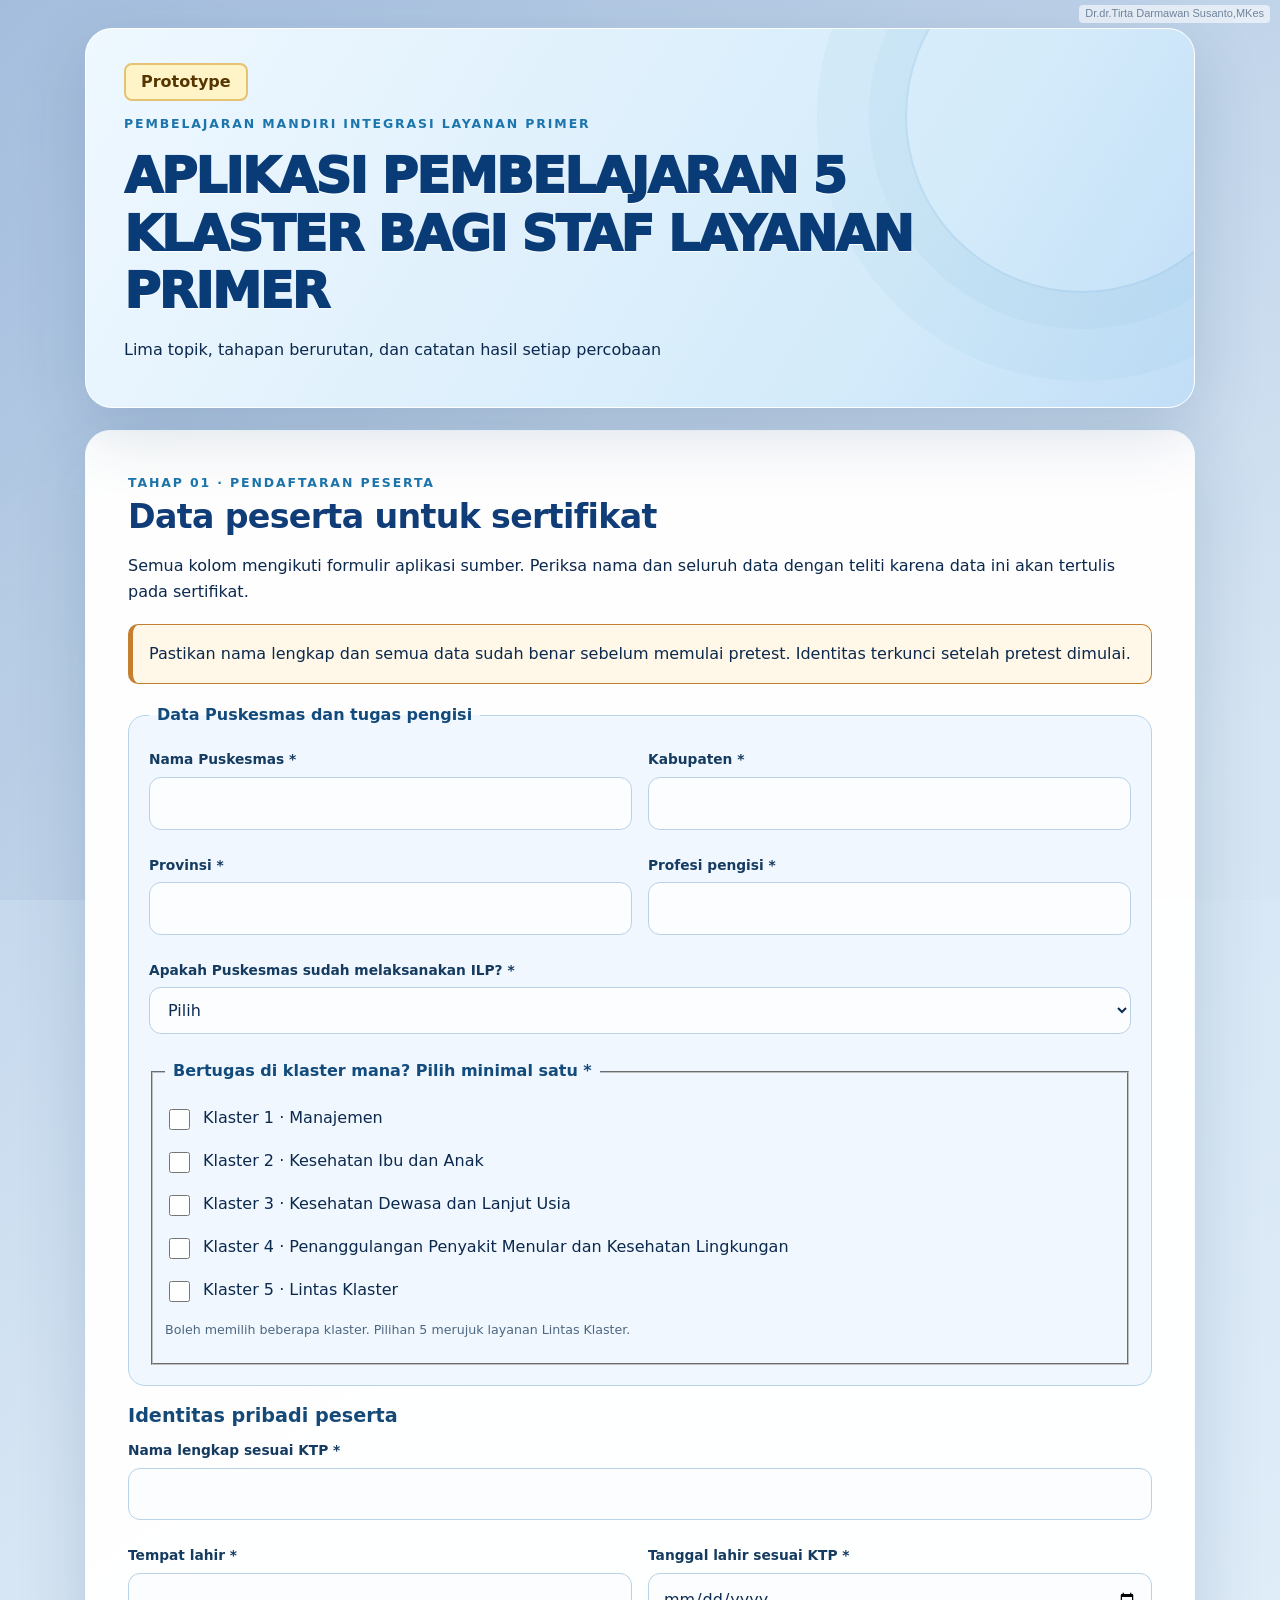
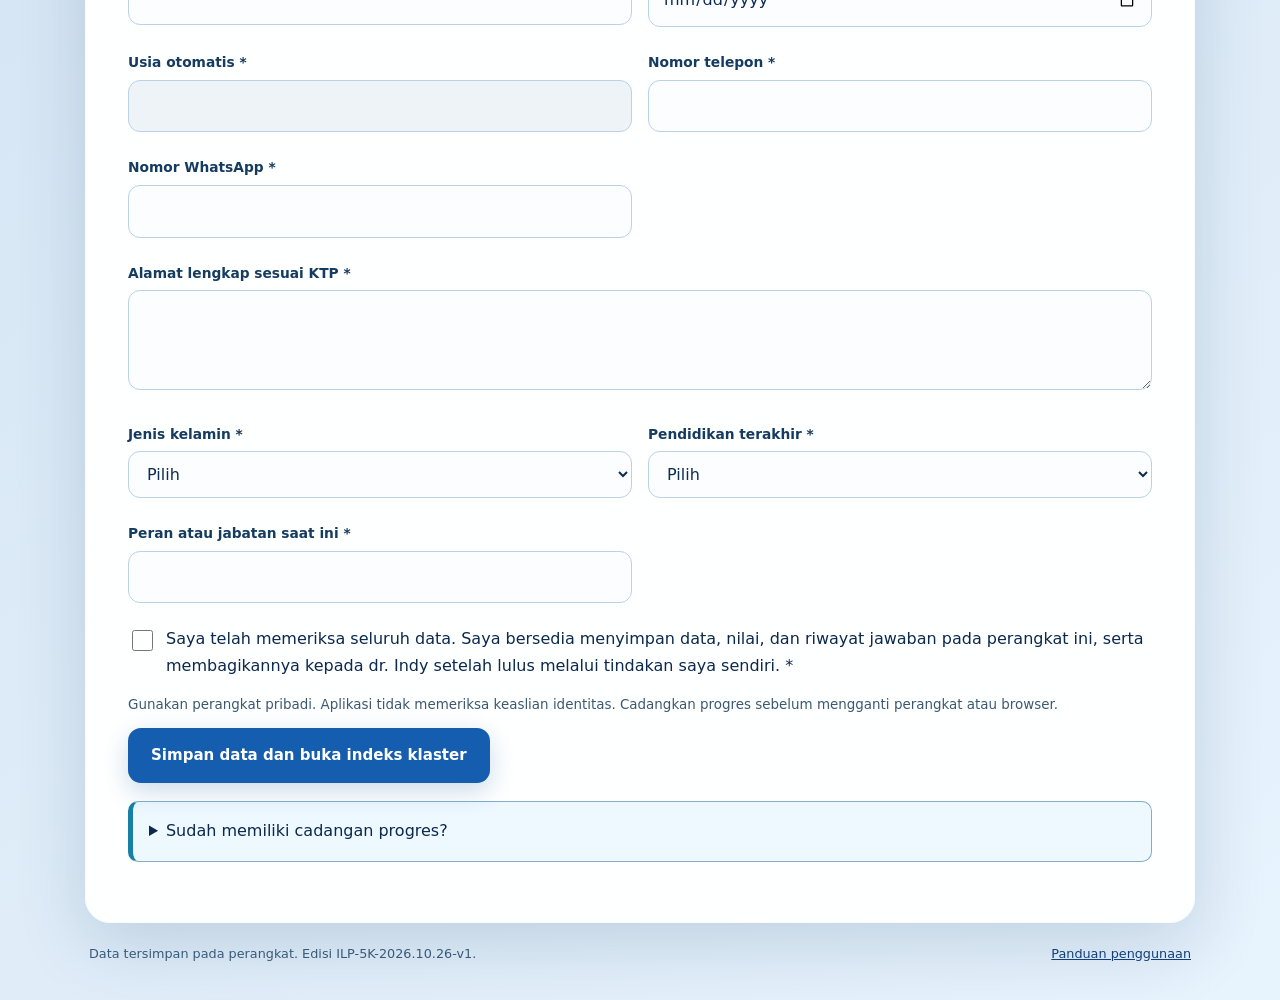
<file: index.html>
<!doctype html><html lang="id"><meta charset="utf-8"><meta name="viewport" content="width=device-width,initial-scale=1"><meta name="color-scheme" content="light"><title>Aplikasi Pembelajaran 5 Klaster bagi Staf Layanan Primer</title><link rel="stylesheet" href="style.css"><body data-page="index"><div id="author-mark" class="ilp-author-mark">Dr.dr.Tirta Darmawan Susanto,MKes</div><div id="integrity-warning" role="alert" hidden></div><div class="shell"><header class="app-head"><span class="prototype">Prototype</span><p class="eyebrow">Pembelajaran mandiri Integrasi Layanan Primer</p><h1 class="main-title">Aplikasi Pembelajaran 5 Klaster bagi Staf Layanan Primer</h1><p id="header-sub">Lima topik, tahapan berurutan, dan catatan hasil setiap percobaan</p></header><div id="save-warning" role="alert" hidden></div><main id="content" class="surface" tabindex="-1"><p>Menyiapkan pembelajaran…</p></main><footer class="footer"><span>Data tersimpan pada perangkat. Edisi ILP-5K-2026.10.26-v1.</span><a href="PANDUAN.html" target="_blank">Panduan penggunaan</a></footer></div><dialog id="source-dialog"><div class="dialog-head"><h2 id="source-title"></h2><button id="source-close" type="button">Tutup</button></div><div id="source-body"></div></dialog><script src="integrity.js"></script><script src="content.js"></script><script src="certificate.js"></script><script src="app.js"></script></body></html>
</file>
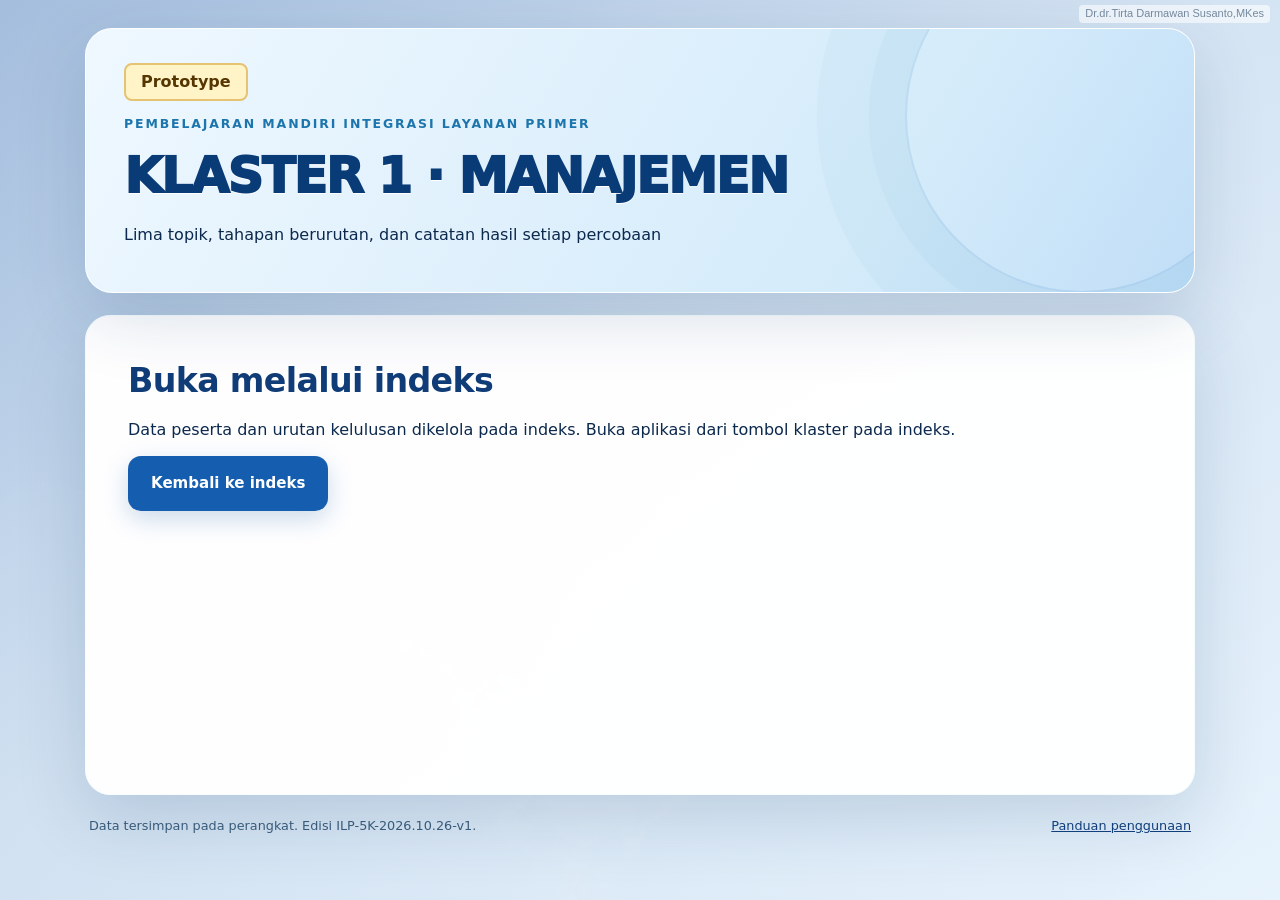
<file: klaster-1.html>
<!doctype html><html lang="id"><meta charset="utf-8"><meta name="viewport" content="width=device-width,initial-scale=1"><meta name="color-scheme" content="light"><title>Klaster 1 · Manajemen</title><link rel="stylesheet" href="style.css"><body data-page="1"><div id="author-mark" class="ilp-author-mark">Dr.dr.Tirta Darmawan Susanto,MKes</div><div id="integrity-warning" role="alert" hidden></div><div class="shell"><header class="app-head"><span class="prototype">Prototype</span><p class="eyebrow">Pembelajaran mandiri Integrasi Layanan Primer</p><h1 class="main-title">Klaster 1 · Manajemen</h1><p id="header-sub">Lima topik, tahapan berurutan, dan catatan hasil setiap percobaan</p></header><div id="save-warning" role="alert" hidden></div><main id="content" class="surface" tabindex="-1"><p>Menyiapkan pembelajaran…</p></main><footer class="footer"><span>Data tersimpan pada perangkat. Edisi ILP-5K-2026.10.26-v1.</span><a href="PANDUAN.html" target="_blank">Panduan penggunaan</a></footer></div><dialog id="source-dialog"><div class="dialog-head"><h2 id="source-title"></h2><button id="source-close" type="button">Tutup</button></div><div id="source-body"></div></dialog><script src="integrity.js"></script><script src="content.js"></script><script src="certificate.js"></script><script src="app.js"></script></body></html>
</file>
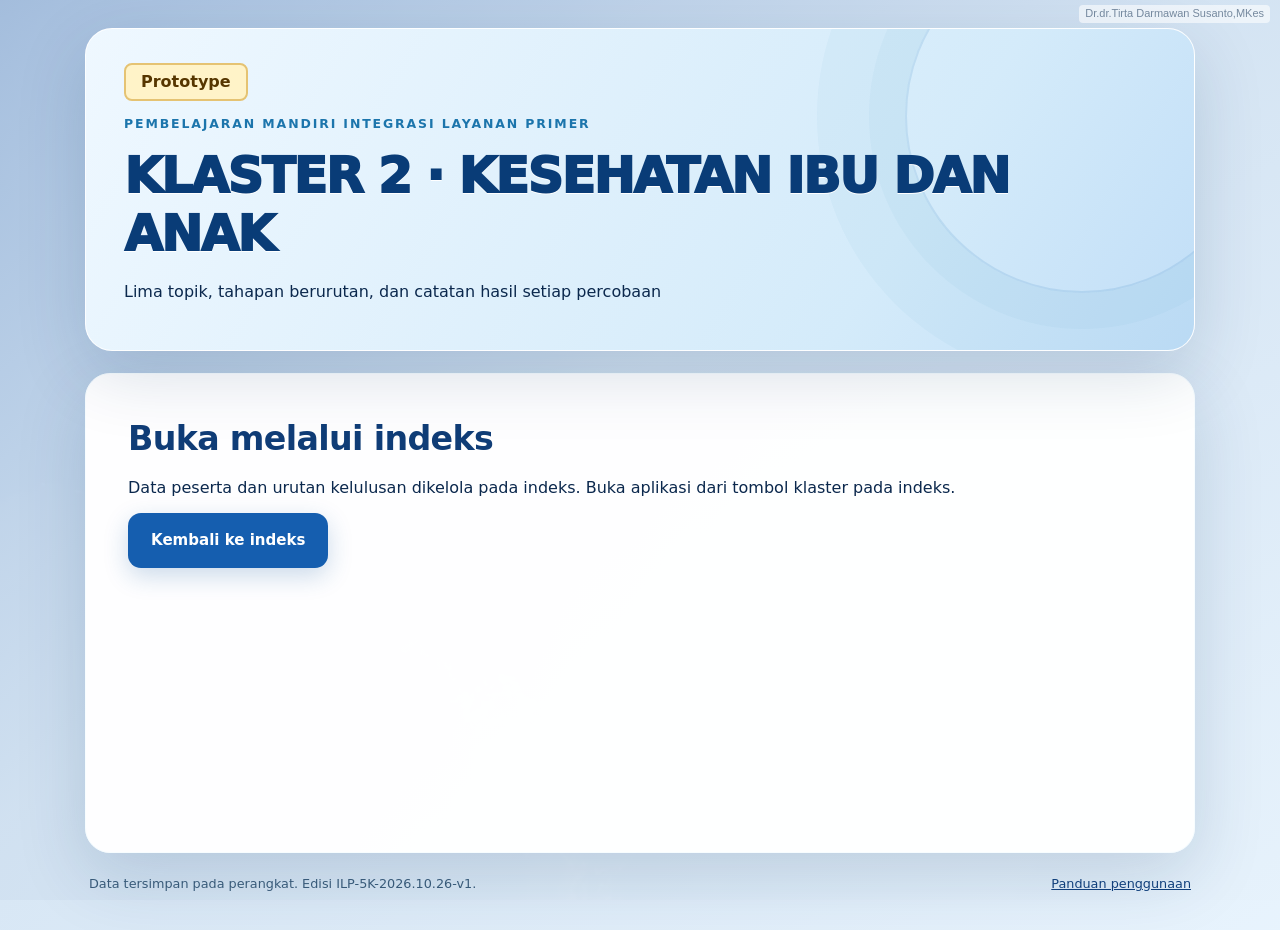
<file: klaster-2.html>
<!doctype html><html lang="id"><meta charset="utf-8"><meta name="viewport" content="width=device-width,initial-scale=1"><meta name="color-scheme" content="light"><title>Klaster 2 · Kesehatan Ibu dan Anak</title><link rel="stylesheet" href="style.css"><body data-page="2"><div id="author-mark" class="ilp-author-mark">Dr.dr.Tirta Darmawan Susanto,MKes</div><div id="integrity-warning" role="alert" hidden></div><div class="shell"><header class="app-head"><span class="prototype">Prototype</span><p class="eyebrow">Pembelajaran mandiri Integrasi Layanan Primer</p><h1 class="main-title">Klaster 2 · Kesehatan Ibu dan Anak</h1><p id="header-sub">Lima topik, tahapan berurutan, dan catatan hasil setiap percobaan</p></header><div id="save-warning" role="alert" hidden></div><main id="content" class="surface" tabindex="-1"><p>Menyiapkan pembelajaran…</p></main><footer class="footer"><span>Data tersimpan pada perangkat. Edisi ILP-5K-2026.10.26-v1.</span><a href="PANDUAN.html" target="_blank">Panduan penggunaan</a></footer></div><dialog id="source-dialog"><div class="dialog-head"><h2 id="source-title"></h2><button id="source-close" type="button">Tutup</button></div><div id="source-body"></div></dialog><script src="integrity.js"></script><script src="content.js"></script><script src="certificate.js"></script><script src="app.js"></script></body></html>
</file>
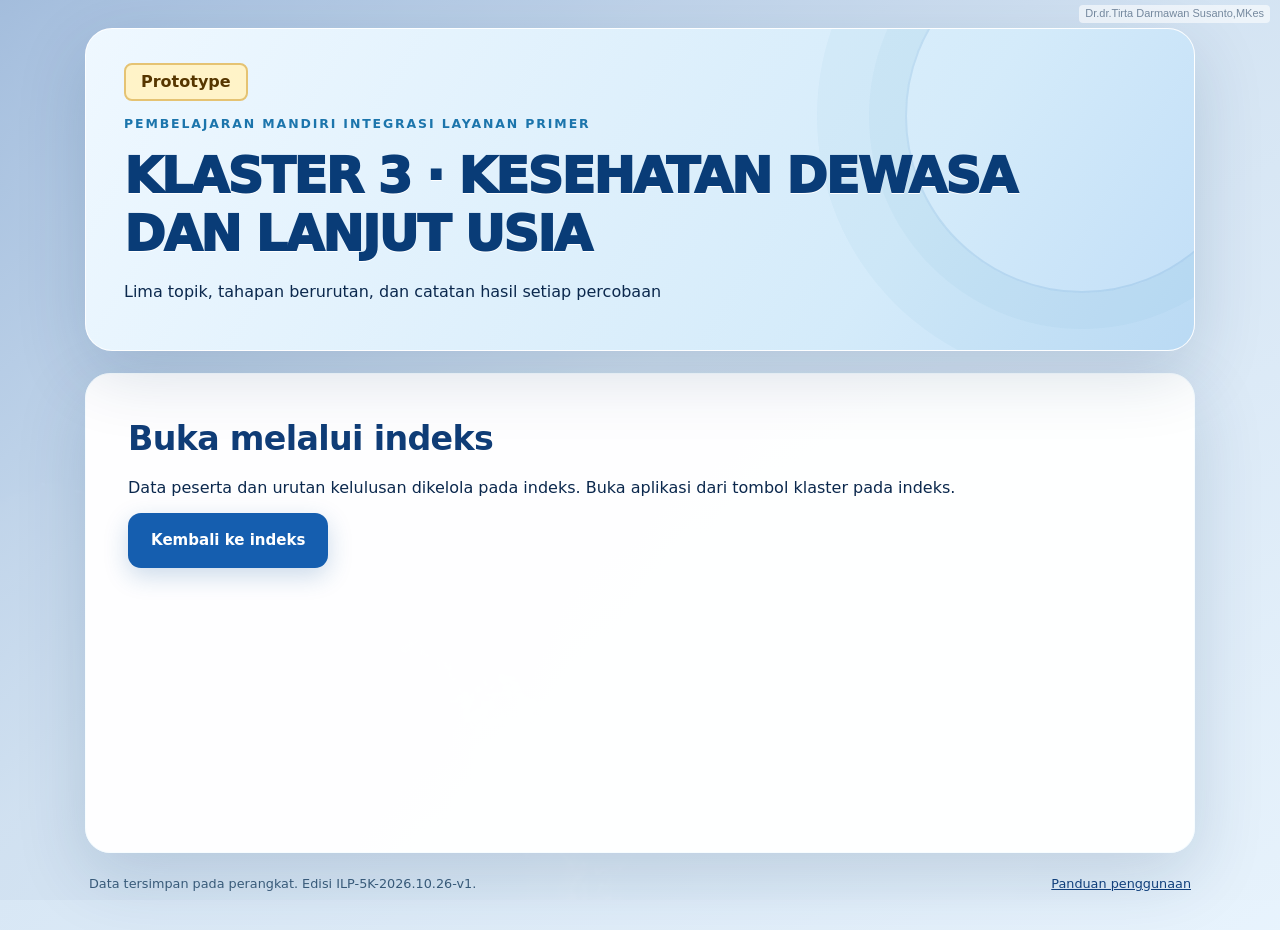
<file: klaster-3.html>
<!doctype html><html lang="id"><meta charset="utf-8"><meta name="viewport" content="width=device-width,initial-scale=1"><meta name="color-scheme" content="light"><title>Klaster 3 · Kesehatan Dewasa dan Lanjut Usia</title><link rel="stylesheet" href="style.css"><body data-page="3"><div id="author-mark" class="ilp-author-mark">Dr.dr.Tirta Darmawan Susanto,MKes</div><div id="integrity-warning" role="alert" hidden></div><div class="shell"><header class="app-head"><span class="prototype">Prototype</span><p class="eyebrow">Pembelajaran mandiri Integrasi Layanan Primer</p><h1 class="main-title">Klaster 3 · Kesehatan Dewasa dan Lanjut Usia</h1><p id="header-sub">Lima topik, tahapan berurutan, dan catatan hasil setiap percobaan</p></header><div id="save-warning" role="alert" hidden></div><main id="content" class="surface" tabindex="-1"><p>Menyiapkan pembelajaran…</p></main><footer class="footer"><span>Data tersimpan pada perangkat. Edisi ILP-5K-2026.10.26-v1.</span><a href="PANDUAN.html" target="_blank">Panduan penggunaan</a></footer></div><dialog id="source-dialog"><div class="dialog-head"><h2 id="source-title"></h2><button id="source-close" type="button">Tutup</button></div><div id="source-body"></div></dialog><script src="integrity.js"></script><script src="content.js"></script><script src="certificate.js"></script><script src="app.js"></script></body></html>
</file>
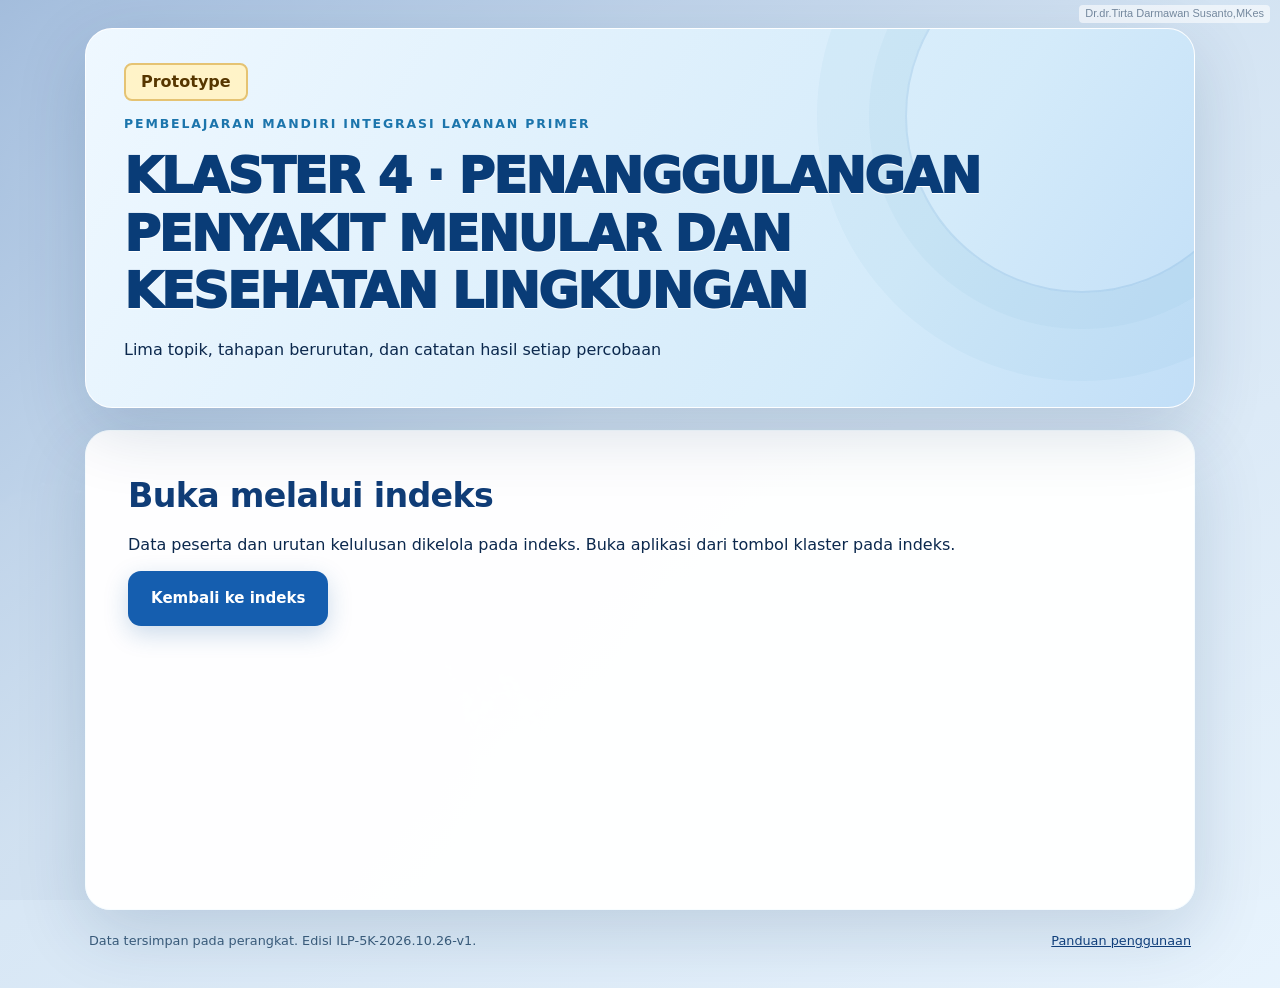
<file: klaster-4.html>
<!doctype html><html lang="id"><meta charset="utf-8"><meta name="viewport" content="width=device-width,initial-scale=1"><meta name="color-scheme" content="light"><title>Klaster 4 · Penanggulangan Penyakit Menular dan Kesehatan Lingkungan</title><link rel="stylesheet" href="style.css"><body data-page="4"><div id="author-mark" class="ilp-author-mark">Dr.dr.Tirta Darmawan Susanto,MKes</div><div id="integrity-warning" role="alert" hidden></div><div class="shell"><header class="app-head"><span class="prototype">Prototype</span><p class="eyebrow">Pembelajaran mandiri Integrasi Layanan Primer</p><h1 class="main-title">Klaster 4 · Penanggulangan Penyakit Menular dan Kesehatan Lingkungan</h1><p id="header-sub">Lima topik, tahapan berurutan, dan catatan hasil setiap percobaan</p></header><div id="save-warning" role="alert" hidden></div><main id="content" class="surface" tabindex="-1"><p>Menyiapkan pembelajaran…</p></main><footer class="footer"><span>Data tersimpan pada perangkat. Edisi ILP-5K-2026.10.26-v1.</span><a href="PANDUAN.html" target="_blank">Panduan penggunaan</a></footer></div><dialog id="source-dialog"><div class="dialog-head"><h2 id="source-title"></h2><button id="source-close" type="button">Tutup</button></div><div id="source-body"></div></dialog><script src="integrity.js"></script><script src="content.js"></script><script src="certificate.js"></script><script src="app.js"></script></body></html>
</file>
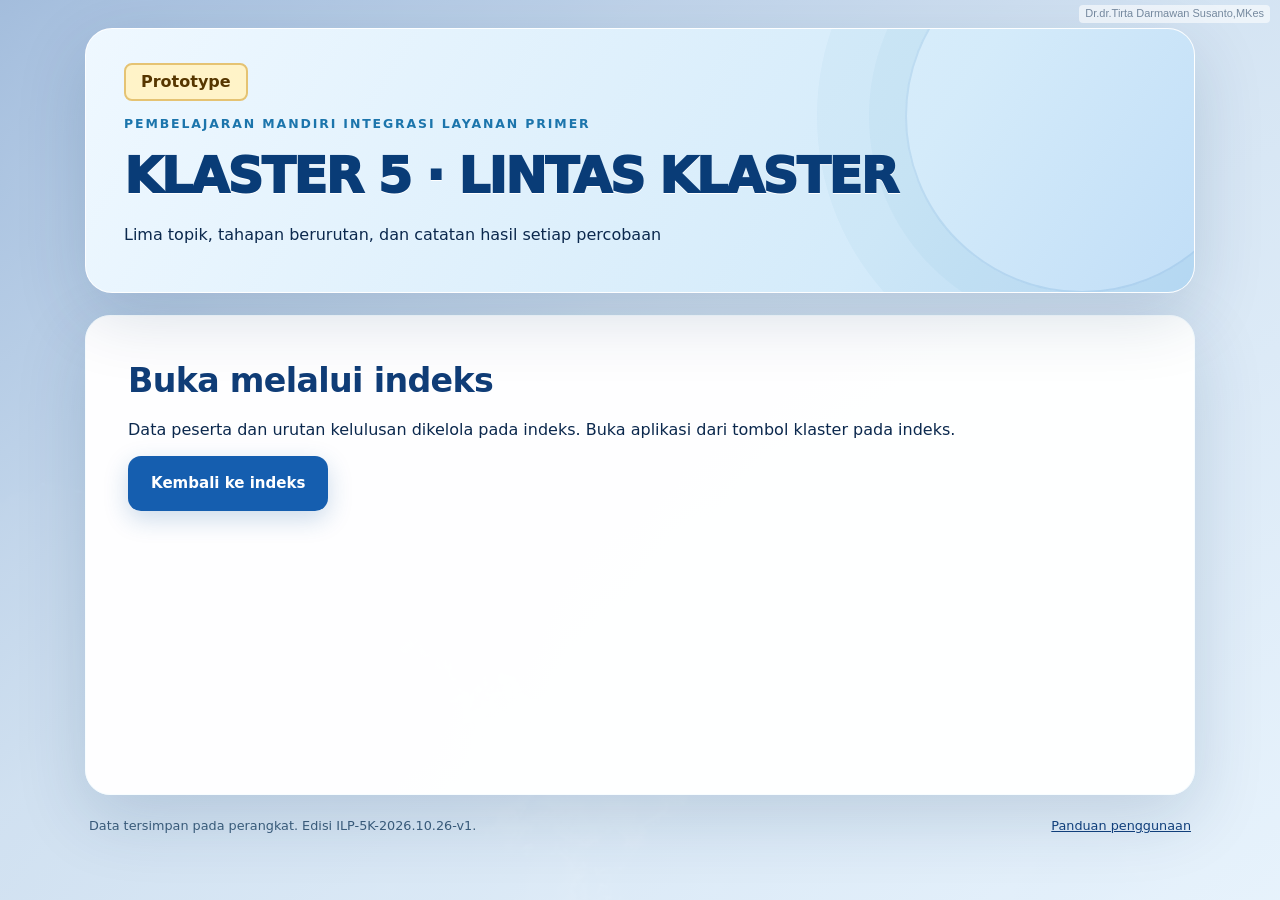
<file: klaster-5.html>
<!doctype html><html lang="id"><meta charset="utf-8"><meta name="viewport" content="width=device-width,initial-scale=1"><meta name="color-scheme" content="light"><title>Klaster 5 · Lintas Klaster</title><link rel="stylesheet" href="style.css"><body data-page="5"><div id="author-mark" class="ilp-author-mark">Dr.dr.Tirta Darmawan Susanto,MKes</div><div id="integrity-warning" role="alert" hidden></div><div class="shell"><header class="app-head"><span class="prototype">Prototype</span><p class="eyebrow">Pembelajaran mandiri Integrasi Layanan Primer</p><h1 class="main-title">Klaster 5 · Lintas Klaster</h1><p id="header-sub">Lima topik, tahapan berurutan, dan catatan hasil setiap percobaan</p></header><div id="save-warning" role="alert" hidden></div><main id="content" class="surface" tabindex="-1"><p>Menyiapkan pembelajaran…</p></main><footer class="footer"><span>Data tersimpan pada perangkat. Edisi ILP-5K-2026.10.26-v1.</span><a href="PANDUAN.html" target="_blank">Panduan penggunaan</a></footer></div><dialog id="source-dialog"><div class="dialog-head"><h2 id="source-title"></h2><button id="source-close" type="button">Tutup</button></div><div id="source-body"></div></dialog><script src="integrity.js"></script><script src="content.js"></script><script src="certificate.js"></script><script src="app.js"></script></body></html>
</file>
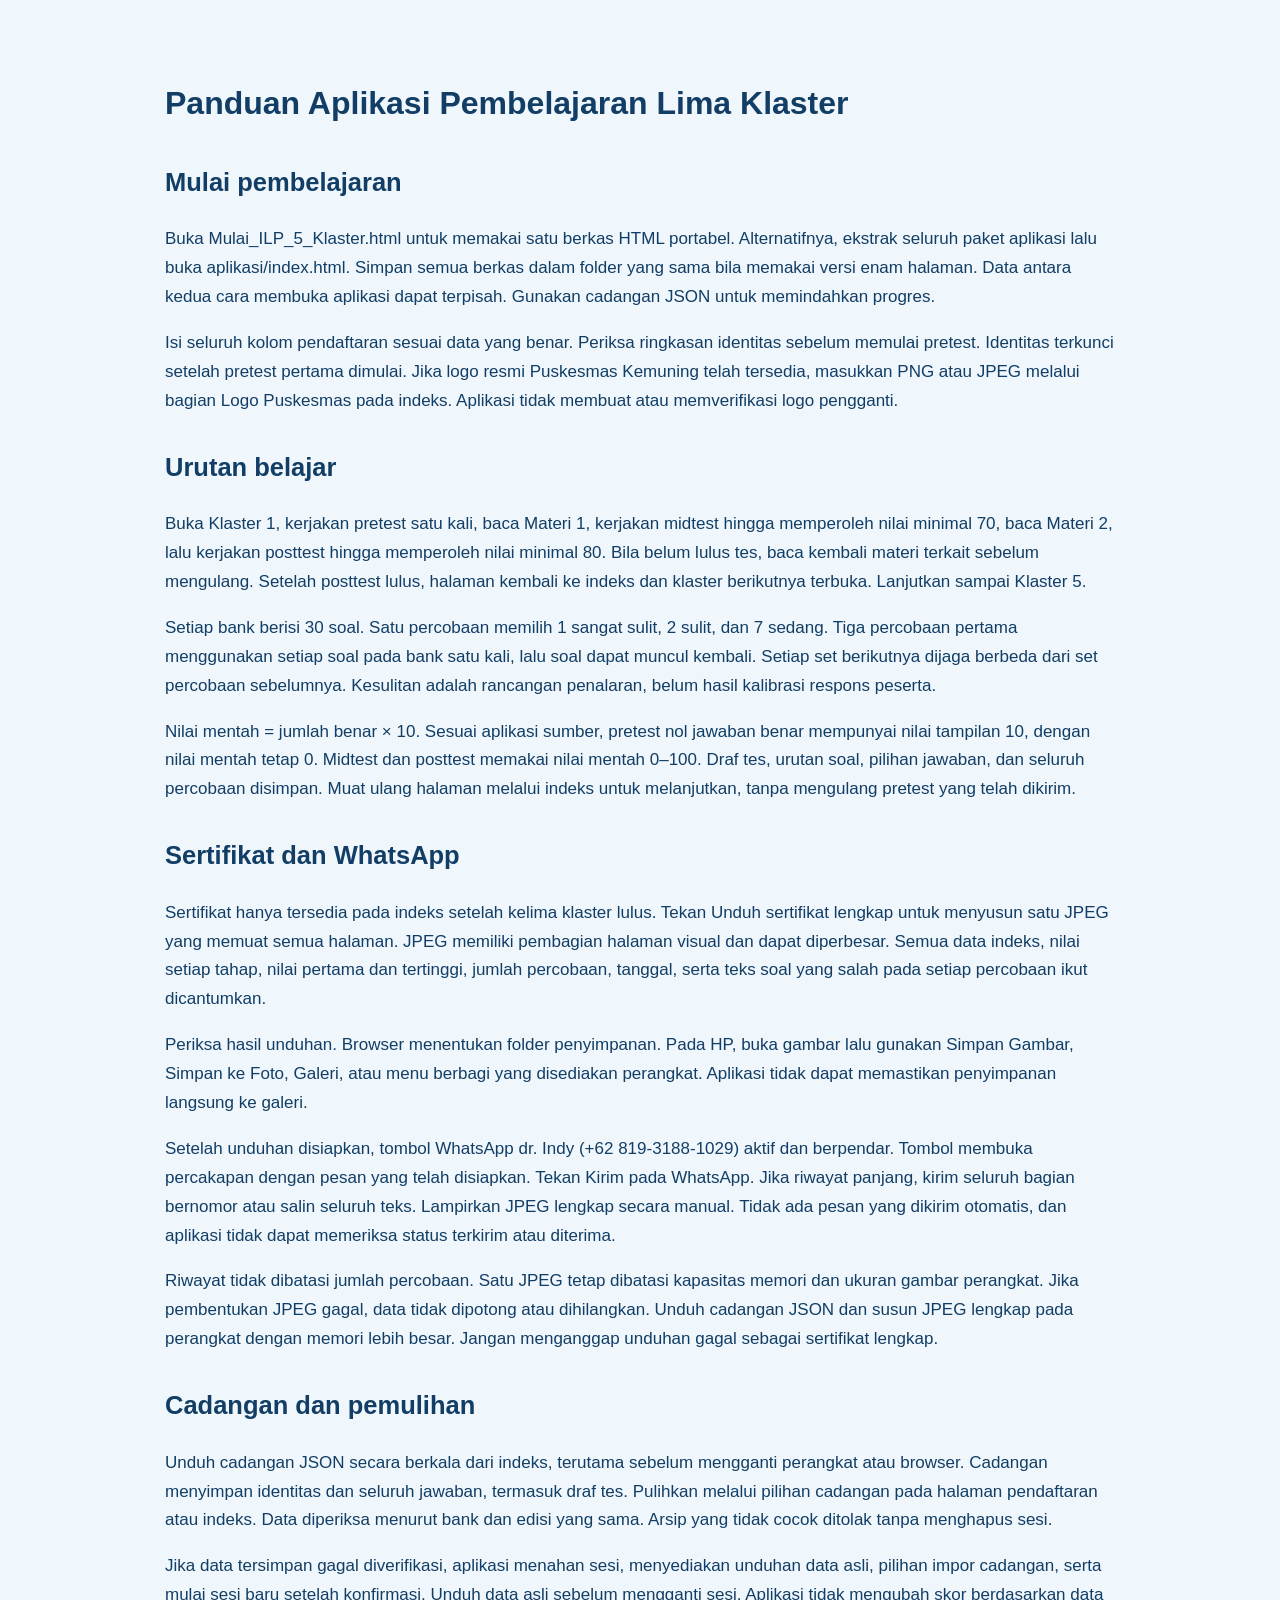
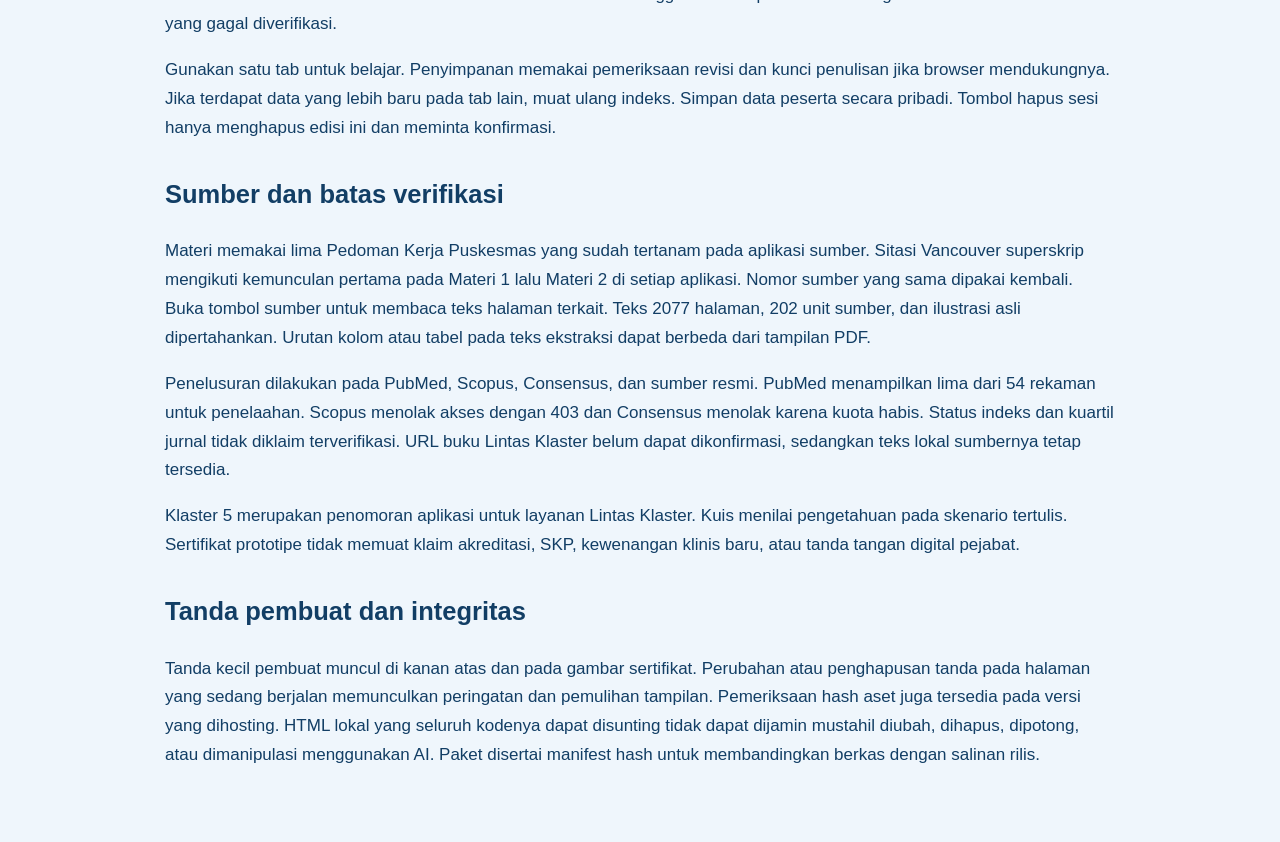
<file: PANDUAN.html>
<!doctype html><html lang="id"><meta charset="utf-8"><meta name="viewport" content="width=device-width,initial-scale=1"><title>Panduan Aplikasi ILP Lima Klaster</title><style>body{font:17px/1.7 Arial,sans-serif;color:#123e65;background:#eff6fc;max-width:950px;margin:30px auto;padding:25px}h1{font-size:2rem}h2{margin-top:30px}p{overflow-wrap:anywhere}</style><h1>Panduan Aplikasi Pembelajaran Lima Klaster</h1><h2>Mulai pembelajaran</h2>
<p>Buka Mulai_ILP_5_Klaster.html untuk memakai satu berkas HTML portabel. Alternatifnya, ekstrak seluruh paket aplikasi lalu buka aplikasi/index.html. Simpan semua berkas dalam folder yang sama bila memakai versi enam halaman. Data antara kedua cara membuka aplikasi dapat terpisah. Gunakan cadangan JSON untuk memindahkan progres.</p>
<p>Isi seluruh kolom pendaftaran sesuai data yang benar. Periksa ringkasan identitas sebelum memulai pretest. Identitas terkunci setelah pretest pertama dimulai. Jika logo resmi Puskesmas Kemuning telah tersedia, masukkan PNG atau JPEG melalui bagian Logo Puskesmas pada indeks. Aplikasi tidak membuat atau memverifikasi logo pengganti.</p>
<h2>Urutan belajar</h2>
<p>Buka Klaster 1, kerjakan pretest satu kali, baca Materi 1, kerjakan midtest hingga memperoleh nilai minimal 70, baca Materi 2, lalu kerjakan posttest hingga memperoleh nilai minimal 80. Bila belum lulus tes, baca kembali materi terkait sebelum mengulang. Setelah posttest lulus, halaman kembali ke indeks dan klaster berikutnya terbuka. Lanjutkan sampai Klaster 5.</p>
<p>Setiap bank berisi 30 soal. Satu percobaan memilih 1 sangat sulit, 2 sulit, dan 7 sedang. Tiga percobaan pertama menggunakan setiap soal pada bank satu kali, lalu soal dapat muncul kembali. Setiap set berikutnya dijaga berbeda dari set percobaan sebelumnya. Kesulitan adalah rancangan penalaran, belum hasil kalibrasi respons peserta.</p>
<p>Nilai mentah = jumlah benar × 10. Sesuai aplikasi sumber, pretest nol jawaban benar mempunyai nilai tampilan 10, dengan nilai mentah tetap 0. Midtest dan posttest memakai nilai mentah 0–100. Draf tes, urutan soal, pilihan jawaban, dan seluruh percobaan disimpan. Muat ulang halaman melalui indeks untuk melanjutkan, tanpa mengulang pretest yang telah dikirim.</p>
<h2>Sertifikat dan WhatsApp</h2>
<p>Sertifikat hanya tersedia pada indeks setelah kelima klaster lulus. Tekan Unduh sertifikat lengkap untuk menyusun satu JPEG yang memuat semua halaman. JPEG memiliki pembagian halaman visual dan dapat diperbesar. Semua data indeks, nilai setiap tahap, nilai pertama dan tertinggi, jumlah percobaan, tanggal, serta teks soal yang salah pada setiap percobaan ikut dicantumkan.</p>
<p>Periksa hasil unduhan. Browser menentukan folder penyimpanan. Pada HP, buka gambar lalu gunakan Simpan Gambar, Simpan ke Foto, Galeri, atau menu berbagi yang disediakan perangkat. Aplikasi tidak dapat memastikan penyimpanan langsung ke galeri.</p>
<p>Setelah unduhan disiapkan, tombol WhatsApp dr. Indy (+62 819-3188-1029) aktif dan berpendar. Tombol membuka percakapan dengan pesan yang telah disiapkan. Tekan Kirim pada WhatsApp. Jika riwayat panjang, kirim seluruh bagian bernomor atau salin seluruh teks. Lampirkan JPEG lengkap secara manual. Tidak ada pesan yang dikirim otomatis, dan aplikasi tidak dapat memeriksa status terkirim atau diterima.</p>
<p>Riwayat tidak dibatasi jumlah percobaan. Satu JPEG tetap dibatasi kapasitas memori dan ukuran gambar perangkat. Jika pembentukan JPEG gagal, data tidak dipotong atau dihilangkan. Unduh cadangan JSON dan susun JPEG lengkap pada perangkat dengan memori lebih besar. Jangan menganggap unduhan gagal sebagai sertifikat lengkap.</p>
<h2>Cadangan dan pemulihan</h2>
<p>Unduh cadangan JSON secara berkala dari indeks, terutama sebelum mengganti perangkat atau browser. Cadangan menyimpan identitas dan seluruh jawaban, termasuk draf tes. Pulihkan melalui pilihan cadangan pada halaman pendaftaran atau indeks. Data diperiksa menurut bank dan edisi yang sama. Arsip yang tidak cocok ditolak tanpa menghapus sesi.</p>
<p>Jika data tersimpan gagal diverifikasi, aplikasi menahan sesi, menyediakan unduhan data asli, pilihan impor cadangan, serta mulai sesi baru setelah konfirmasi. Unduh data asli sebelum mengganti sesi. Aplikasi tidak mengubah skor berdasarkan data yang gagal diverifikasi.</p>
<p>Gunakan satu tab untuk belajar. Penyimpanan memakai pemeriksaan revisi dan kunci penulisan jika browser mendukungnya. Jika terdapat data yang lebih baru pada tab lain, muat ulang indeks. Simpan data peserta secara pribadi. Tombol hapus sesi hanya menghapus edisi ini dan meminta konfirmasi.</p>
<h2>Sumber dan batas verifikasi</h2>
<p>Materi memakai lima Pedoman Kerja Puskesmas yang sudah tertanam pada aplikasi sumber. Sitasi Vancouver superskrip mengikuti kemunculan pertama pada Materi 1 lalu Materi 2 di setiap aplikasi. Nomor sumber yang sama dipakai kembali. Buka tombol sumber untuk membaca teks halaman terkait. Teks 2077 halaman, 202 unit sumber, dan ilustrasi asli dipertahankan. Urutan kolom atau tabel pada teks ekstraksi dapat berbeda dari tampilan PDF.</p>
<p>Penelusuran dilakukan pada PubMed, Scopus, Consensus, dan sumber resmi. PubMed menampilkan lima dari 54 rekaman untuk penelaahan. Scopus menolak akses dengan 403 dan Consensus menolak karena kuota habis. Status indeks dan kuartil jurnal tidak diklaim terverifikasi. URL buku Lintas Klaster belum dapat dikonfirmasi, sedangkan teks lokal sumbernya tetap tersedia.</p>
<p>Klaster 5 merupakan penomoran aplikasi untuk layanan Lintas Klaster. Kuis menilai pengetahuan pada skenario tertulis. Sertifikat prototipe tidak memuat klaim akreditasi, SKP, kewenangan klinis baru, atau tanda tangan digital pejabat.</p>
<h2>Tanda pembuat dan integritas</h2>
<p>Tanda kecil pembuat muncul di kanan atas dan pada gambar sertifikat. Perubahan atau penghapusan tanda pada halaman yang sedang berjalan memunculkan peringatan dan pemulihan tampilan. Pemeriksaan hash aset juga tersedia pada versi yang dihosting. HTML lokal yang seluruh kodenya dapat disunting tidak dapat dijamin mustahil diubah, dihapus, dipotong, atau dimanipulasi menggunakan AI. Paket disertai manifest hash untuk membandingkan berkas dengan salinan rilis.</p>
</html>
</file>
<file: style.css>
:root {color-scheme:light;--ink:#0b284d;--ink2:#1c4268;--muted:#486583;--sky:#aabdd5;--primary:#1359a5;--primarydark:#103f7b;--card:#ffffff;--paper:#f6faff;--line:#c8ddeb;--coral:#ba1c36;--gold:#c78309;--teal:#007f77;--shadow:0 22px 70px rgba(14,52,93,.16)}
*{box-sizing:border-box}html{scroll-behavior:smooth}body{margin:0;min-height:100vh;font-family:Inter,ui-sans-serif,system-ui,-apple-system,"Segoe UI",Arial,sans-serif;color:var(--ink);background:linear-gradient(145deg,rgba(169,194,224,.93) 0%,rgba(213,229,244,.96) 45%,rgba(231,243,253,.98) 100%),url([data-uri]) center 12%/cover fixed no-repeat;line-height:1.58}
button,input,textarea,select{font:inherit}button{cursor:pointer}button:disabled{cursor:not-allowed;opacity:.5}a{color:var(--primarydark)}.shell{max-width:1160px;margin:auto;padding:26px 20px 54px}header.app-head{background:linear-gradient(122deg,#eff8ff 0%,#d4ebfa 72%,#c1def7 100%);border:1px solid rgba(255,255,255,.95);border-radius:27px;box-shadow:var(--shadow);position:relative;overflow:hidden;padding:34px 38px 28px}header.app-head:before{content:"";position:absolute;right:-65px;top:-90px;width:350px;height:350px;border:2px solid rgba(30,112,177,.13);border-radius:50%;box-shadow:0 0 0 36px rgba(46,128,181,.045),0 0 0 88px rgba(46,128,181,.04);pointer-events:none}.overline{font-size:.73rem;letter-spacing:.17em;font-weight:900;color:#165b8d;position:relative;text-transform:uppercase;margin:0 0 8px}.main-title{font-size:clamp(2.05rem,4.7vw,3.65rem);font-weight:1000;line-height:1.07;letter-spacing:-.035em;color:#093c77;text-transform:uppercase;margin:0;position:relative;max-width:950px;text-shadow:0 1px 0 white;overflow-wrap:anywhere}.tagline{font-size:1.03rem;margin:15px 0 21px;color:#1e507f;font-weight:650;position:relative}.summary-row{display:flex;gap:10px;flex-wrap:wrap;align-items:center;position:relative}.small-stat{background:#ffffffc9;border:1px solid #b5d0e7;border-radius:14px;padding:9px 14px;font-size:.84rem;font-weight:700}.small-stat strong{font-size:.93rem;color:#0d4586;font-variant-numeric:tabular-nums}.small-stat button{background:none;border:0;padding:0;text-decoration:underline;color:#0f5a9d;font-size:.8rem;font-weight:800}.steps{display:flex;gap:7px;overflow-x:auto;padding:17px 2px 11px;scrollbar-color:#789cc1 transparent}.step{flex:1 0 auto;min-width:120px;display:flex;align-items:center;justify-content:center;gap:5px;padding:11px 8px;border:1px solid #bfd6ed;background:#f1f8ffba;color:#28577e;border-radius:14px;font-size:.79rem;font-weight:800;white-space:nowrap;transition:.15s}.step.active{background:#155d9e;color:white;border-color:#155d9e;box-shadow:0 7px 17px #174a7633}.step.completed{border-color:#60af9c;background:#e8fbf3;color:#14674f}.step:disabled{opacity:.58}.step .stepnum{font-weight:950;font-size:.95rem}.surface{background:#fffffffa;border-radius:25px;padding:clamp(21px,3.6vw,42px);border:1px solid #f7fdff;box-shadow:var(--shadow);min-height:480px;overflow:hidden}.surface h2{font-size:clamp(1.55rem,2.6vw,2.35rem);line-height:1.17;margin:4px 0 16px;letter-spacing:-.02em;color:#103d77}.surface h3{font-size:1.2rem;color:#154977;line-height:1.3;margin:0 0 10px}.surface p{margin:0 0 12px}.eyebrow{display:block;text-transform:uppercase;letter-spacing:.15em;font-size:.78rem;font-weight:900;color:#1c75ac;margin-bottom:4px}.lead{font-size:1.025rem;color:#2d5375;max-width:870px}.alert{border-radius:17px;padding:17px 20px;margin:21px 0;border:1px solid}.alert-red{background:#fff5f4;border-color:#f7b8bf;color:#9c1730}.alert-red strong{color:#b30e30;font-weight:900;font-size:1.02rem}.alert-info{background:#f0f8ff;border-color:#bad8ee;color:#234f76}.alert-gold{background:#fff9e8;border-color:#ecd99b;color:#76500d}.alert-green{background:#effbf4;border-color:#b6e5cd;color:#13614f}.grid-two{display:grid;grid-template-columns:1fr 1fr;gap:16px}.field{margin:0 0 8px}.field label{display:block;color:#123a63;font-size:.86rem;font-weight:850;margin-bottom:6px}.req{color:#cb2343}.field input,.field select,.field textarea{width:100%;background:#fbfdff;border:1.5px solid #bad2e6;border-radius:12px;padding:12px 14px;color:#0e2c50;outline:none;min-height:49px;transition:border-color .16s,box-shadow .16s}.field input:focus,.field select:focus,.field textarea:focus{border-color:#2470b4;box-shadow:0 0 0 4px #2b84c51c}.field textarea{min-height:90px;resize:vertical}.field input[readonly]{background:#ebf4fc;color:#14446c;font-weight:850}.hint{font-size:.79rem;color:#4e6783;margin:5px 0 0}.full{grid-column:1/-1}.control-row{display:flex;gap:12px;flex-wrap:wrap;align-items:center;margin-top:24px}.primary,.secondary,.danger,.quiet{border-radius:13px;border:2px solid transparent;padding:13px 21px;font-size:.94rem;font-weight:900;min-height:50px;transition:.13s;display:inline-flex;gap:9px;align-items:center;justify-content:center;text-decoration:none}.primary{background:#155eaf;color:#fff;box-shadow:0 8px 24px #19599e38}.primary:hover:not(:disabled){background:#0e4586;transform:translateY(-1px)}.secondary{background:#edf6ff;color:#124d89;border-color:#b7d5ed}.secondary:hover:not(:disabled){background:#e4f1fb}.danger{color:#b31d37;border-color:#ffb6c5;background:#fff5f7}.quiet{background:transparent;color:#23598b;text-decoration:underline}.checkbox-row{display:flex;align-items:flex-start;gap:10px;margin-top:16px;font-size:.83rem;color:#345679}.checkbox-row input{margin-top:5px;width:19px;height:19px;flex-shrink:0;accent-color:#155eaf}.micro{font-size:.81rem;color:#50677c}.theory-hero{padding:18px 21px;background:linear-gradient(105deg,#eaf6ff,#f3fcfd);border:1px solid #d3e9f5;border-radius:18px;margin:18px 0 20px}.chapter-card{padding:24px 25px;margin:20px 0;border:1px solid #d5e6f0;background:#fbfdff;border-radius:20px;box-shadow:0 5px 20px #1a4a7210}.chapter-card:nth-child(even){background:#f3f9ff}.chapter-number{display:inline-block;font-size:.75rem;color:#0b827b;letter-spacing:.12em;font-weight:950;text-transform:uppercase;margin-bottom:5px}.mini-cards{display:grid;grid-template-columns:repeat(2,minmax(0,1fr));gap:12px;margin:14px 0}.mini-card{background:white;border:1px solid #d1e4f0;border-radius:13px;padding:15px}.mini-card b{color:#0d437d}.mini-card p{font-size:.92rem;margin:5px 0 0}.chapter-card ul{padding-left:24px;margin:8px 0}.chapter-card li{margin:7px 0}.flow-list{margin:14px 0;counter-reset:step;display:grid;gap:9px}.flow-step{background:white;border:1px solid #cce1f3;border-radius:14px;padding:11px 14px;display:flex;gap:12px;align-items:flex-start}.flow-step .bubble{flex:0 0 32px;height:32px;display:grid;place-items:center;background:#e1effc;color:#1d5d92;border-radius:50%;font-weight:1000}.figure{background:#fff;border:1px solid #c9dce9;border-radius:17px;padding:14px;margin:17px 0;text-align:center}.figure img{width:auto;max-width:100%;height:auto;max-height:425px;object-fit:contain;cursor:zoom-in;display:block;margin:0 auto;border-radius:6px}.figure figcaption{font-size:.79rem;color:#475f76;margin-top:9px;line-height:1.45}.figure button{margin-top:8px;padding:6px 13px;border:1px solid #b3d6e8;background:#e9f7fd;border-radius:9px;color:#11548a;font-size:.79rem;font-weight:850}.quiz-note{border-top:1px dashed #b5cfe2;padding-top:12px;margin-top:10px;font-size:.82rem;color:#4e6b85}.quiz-heading{display:flex;gap:16px;align-items:flex-start;justify-content:space-between}.quiz-num{font-weight:800;background:#ecf6ff;border:1px solid #bbd6ed;border-radius:10px;padding:6px 10px;color:#235885;font-size:.83rem;white-space:nowrap}.question{background:#f8fbff;border:1px solid #cee3ef;border-radius:19px;margin:16px 0;padding:18px 19px}.question:nth-of-type(2n){background:#f4fbfa;border-color:#c2e5e0}.question p{margin:0 0 12px;font-size:1.02rem;font-weight:800;color:#1b3f63;line-height:1.47}.question .qtop{display:flex;gap:9px;align-items:center;margin-bottom:8px;font-size:.8rem;color:#35748b;font-weight:900}.option-list{display:grid;grid-template-columns:1fr;gap:8px}.answer-option{display:flex;align-items:flex-start;gap:11px;padding:11px 13px;border:1.5px solid #d0dfef;border-radius:12px;background:white;cursor:pointer;transition:.14s;line-height:1.4;font-size:.94rem}.answer-option:has(input:checked){background:#dfeffc;border-color:#1770b9;box-shadow:0 0 0 2px #2d8dd32b}.answer-option input{accent-color:#145cb4;width:18px;height:18px;flex-shrink:0;margin-top:2px}.option-letter{font-weight:950;color:#165d9a;min-width:18px}.quiz-progress{font-weight:850;color:#135985;margin:17px 0 0}.meter{height:10px;width:100%;background:#dae8f4;border-radius:99px;overflow:hidden}.meter-inner{background:linear-gradient(90deg,#248cc7,#19a997);height:100%;width:0%;border-radius:99px;transition:.2s}.big-score{margin:18px auto 7px;width:148px;height:148px;border:12px solid #d0e6fc;border-radius:50%;display:flex;align-items:center;justify-content:center;flex-direction:column;color:#145794;background:#f0f9ff}.big-score strong{font-size:3rem;font-weight:1000;line-height:1}.big-score span{font-size:.76rem;font-weight:800}.big-score.fail{border-color:#ffd6c8;color:#b94823;background:#fff9f3}.result-panel{text-align:center}.result-panel .lead{margin-left:auto;margin-right:auto}.facts{display:flex;flex-wrap:wrap;gap:8px;justify-content:center;margin:16px 0}.fact{padding:8px 14px;background:#ecf6fe;border:1px solid #c2ddef;border-radius:13px;font-size:.89rem;font-weight:800}.correction{margin:24px 0;text-align:left}.correction details{border-radius:12px;border:1px solid #d2e3ed;margin:9px 0;background:#f7fbff;padding:12px 14px}.correction summary{font-weight:800;cursor:pointer;color:#2a5375}.correction p{font-size:.9rem;margin:9px 0}.pill-status{display:inline-block;border-radius:99px;padding:6px 15px;font-weight:900;font-size:.78rem;background:#d5f5eb;color:#0d644f}.pill-status.fail{background:#ffecdb;color:#98450e}.certificate-actions{display:flex;flex-wrap:wrap;gap:10px;margin:18px 0}.cert-grid{display:grid;grid-template-columns:1fr 1fr;gap:19px;margin-top:15px}.cert-preview{border:1px solid #d0e0ea;border-radius:17px;padding:12px;background:#f1f8fc}.cert-preview img{display:block;width:100%;height:auto;box-shadow:0 5px 19px #14395b22;border-radius:5px;cursor:zoom-in}.cert-preview p{margin:8px 0 0;font-size:.8rem;color:#4e677d;text-align:center;font-weight:750}.help-under{border-top:1px solid #c7dce8;padding-top:17px;margin:20px 0 0}.footer{color:#385a79;display:flex;gap:12px;align-items:center;justify-content:space-between;padding:20px 4px 0;flex-wrap:wrap;font-size:.8rem}.footer button{color:#174f86;border:0;background:transparent;text-decoration:underline;font-size:.8rem;font-weight:800}.inline-warning{color:#b41a31;font-weight:1000;font-size:1rem}.ref{font-size:.78rem;color:#476b88;background:#e7f2fb;border-radius:8px;padding:6px 10px;display:inline-block;margin-top:11px}.glossary{display:flex;gap:9px;flex-wrap:wrap;margin:11px 0}.glossary span{background:#e8f5fd;color:#1d5882;border:1px solid #c4dff0;padding:5px 10px;border-radius:9px;font-size:.8rem;font-weight:750}.zoom-overlay{position:fixed;inset:0;background:#06182ce9;display:none;align-items:center;justify-content:center;z-index:100;padding:28px;cursor:zoom-out}.zoom-overlay.show{display:flex}.zoom-overlay img{max-width:95vw;max-height:87vh;object-fit:contain;background:white;border-radius:5px}.zoom-overlay button{position:absolute;right:17px;top:16px;padding:9px 16px;font-size:1.1rem;background:white;border:0;border-radius:9px;font-weight:900;color:#124a85}.wa-cta{background:#fff5f4;border:2px solid #ec9ca4;padding:15px 17px;border-radius:15px;text-align:center;margin:18px 0}.wa-cta strong{color:#b61f36;font-size:1.03rem;font-weight:1000}.end-mark{padding:11px;text-align:center;font-size:.83rem;color:#5480a0}.loading-note{font-size:.8rem;color:#536c7f}.hidden{display:none!important}#content:focus{outline:none}
@media(max-width:750px){.shell{padding:12px 10px 32px}header.app-head{padding:23px 20px 21px;border-radius:20px}.surface{padding:20px 15px;border-radius:19px}.grid-two,.cert-grid,.mini-cards{grid-template-columns:1fr}.chapter-card{padding:19px 14px}.step{min-width:112px;font-size:.72rem}.small-stat{font-size:.75rem}.option-list{gap:7px}.question{padding:15px 12px}.quiz-heading{flex-direction:column}.control-row>.primary,.control-row>.secondary{width:100%}.figure{padding:8px}.footer{justify-content:center;text-align:center}.main-title{font-size:clamp(1.72rem,8vw,2.65rem)}}
@media(prefers-reduced-motion:reduce){html{scroll-behavior:auto}*{transition:none!important}}

/* Scoped layout for added institution fields and certificate audit. */
.facility-panel{border:1px solid #b9d4e9;background:#f0f7fe;border-radius:17px;padding:20px;min-width:0;margin:4px 0 18px;}
.facility-panel legend{font-weight:850;color:#134b7c;padding:0 8px;}
.facility-panel select[multiple]{height:202px;padding:8px;}
.facility-panel select[multiple] option{padding:9px 6px;white-space:normal;}
.facility-panel [hidden],#wa-parts[hidden]{display:none!important;}
.audit-section{margin:24px 0;padding:17px;border:1px solid #c3dbee;border-radius:15px;background:#f7fbff;}
.audit-scroll{overflow:auto;max-height:430px;}
.audit-table{border-collapse:collapse;width:100%;font-size:.86rem;text-align:left;}
.audit-table td,.audit-table th{padding:9px;border:1px solid #c7dae9;vertical-align:top;}
.audit-table th{background:#e2effa;color:#164e7a;}
.audit-table td:last-child{min-width:160px;overflow-wrap:anywhere;}
#wa-parts{margin:18px 0;padding:16px;border:1px solid #bfdbeb;border-radius:15px;}
#wa-full-text{width:100%;min-height:170px;resize:vertical;font:inherit;font-size:.85rem;}
#wa-part-links{display:flex;gap:9px;flex-wrap:wrap;max-height:240px;overflow:auto;margin:12px 0;}
#certificate-extra-controls{display:flex;gap:10px;flex-wrap:wrap;align-items:center;margin:14px 0;}
#certificate-extra-controls select{max-width:100%;padding:10px;}
@media(max-width:750px){.facility-panel{padding:14px 10px;}.audit-section{padding:10px;}.audit-table{font-size:.78rem;}}

/* Pengayaan materi: seluruh pemilih dibatasi pada komponen baru. */
.enrich-edition{margin:10px auto 0;max-width:900px;padding:10px 14px;border:1px solid #b7ccdf;border-radius:12px;background:#ffffffd9;font-size:.8rem;color:#244d6e;line-height:1.5}
.enrich-root{margin-top:32px;border-top:3px solid #bed7e9;padding-top:24px;overflow-wrap:anywhere}
.enrich-root h2{font-size:1.65rem}.enrich-root h3{font-size:1.25rem;line-height:1.4}.enrich-root p{line-height:1.75}
.enrich-heading{background:#edf7fc;border:1px solid #bfd8e7;border-radius:18px;padding:22px}
.enrich-callout{background:#fff7e6;border-left:4px solid #a77512;padding:14px 17px;border-radius:8px;font-size:.9rem;line-height:1.6;margin:16px 0}
.enrich-jump{display:flex;flex-wrap:wrap;align-items:center;gap:10px;margin:20px 0;padding:16px;background:#f6faff;border:1px solid #c8ddeb;border-radius:12px}
.enrich-jump label{font-weight:700}.enrich-jump select{width:100%;max-width:620px;min-width:0;padding:12px;border:1px solid #aac8df;border-radius:9px;font:inherit;white-space:normal}
.enrich-lesson{margin:20px 0;padding:22px;border:1px solid #c8ddeb;border-radius:18px;background:#fff;scroll-margin-top:16px}
.enrich-kicker{font-size:.82rem;font-weight:800;color:#1b6685}.enrich-refs{display:flex;gap:8px;flex-wrap:wrap;margin:14px 0}
.enrich-source{padding:9px 12px;min-height:40px;border:1px solid #98bfd8;border-radius:9px;color:#124768;background:#f1f8fc;font:inherit;font-size:.84rem;cursor:pointer;white-space:normal;text-align:left;max-width:100%}
.enrich-top{font-size:.84rem;display:inline-block;margin-top:10px;color:#174f80}.enrich-figure{margin:14px 0}.enrich-image-button{display:block;width:100%;border:1px solid #c4d9e8;background:#fff;padding:8px;cursor:zoom-in;border-radius:10px}.enrich-figure img{display:block;max-width:100%;width:auto;height:auto;max-height:520px;margin:auto;object-fit:contain}.enrich-figure figcaption{font-size:.8rem;color:#385b78;margin-top:8px}
.enrich-library{margin-top:24px;padding:20px;border:1px solid #b6d0e3;border-radius:16px;background:#f5faff;scroll-margin-top:16px}.enrich-library>label{font-weight:700}.enrich-library input[type=search]{width:100%;min-height:46px;padding:11px;border:1px solid #abc6dc;border-radius:9px;font:inherit;margin-top:7px}.enrich-units{display:grid;gap:9px}.enrich-unit{border:1px solid #c6dbe9;background:white;border-radius:10px;padding:12px;min-width:0}.enrich-unit>summary{cursor:pointer;line-height:1.5;color:#173f63}.enrich-unit-body{padding:12px 0}.enrich-unit-body p{font-size:.9rem}.enrich-unit-body a{color:#145d86}.enrich-headings{margin-top:12px}.enrich-headings ol{padding-left:20px}.enrich-headings li{margin:8px 0;line-height:1.5;font-size:.85rem}.enrich-headings .enrich-source{font-size:.75rem;display:inline-block;margin:0 4px 4px 0}.enrich-root [hidden]{display:none!important}.enrich-empty{padding:14px;border:1px dashed #987628}.enrich-root button:focus-visible,.enrich-root a:focus-visible,.enrich-dialog button:focus-visible,.enrich-dialog input:focus-visible{outline:3px solid #a46b00;outline-offset:3px}
.enrich-dialog{color:#183e5e;border:1px solid #a9c9df;border-radius:16px;width:min(1200px,96vw);height:94vh;max-height:94vh;padding:16px;background:#f8fcff;overflow:hidden}
.enrich-dialog[open]{display:flex;flex-direction:column}.enrich-dialog::backdrop{background:#071c30de}.enrich-dialog h2{font:700 1.08rem/1.4 Arial,sans-serif;margin:0;overflow-wrap:anywhere}.enrich-dialog .enrich-source-head{display:flex;align-items:flex-start;gap:12px;justify-content:space-between}.enrich-dialog button{cursor:pointer;font:600 .85rem/1.4 Arial,sans-serif;padding:9px 12px;border:1px solid #adc7dc;background:white;color:#174f77;border-radius:8px;min-height:38px}.enrich-dialog button:disabled{opacity:.45;cursor:default}.enrich-dialog button[aria-pressed=true]{background:#e3f1fa;border-color:#3574a0}.enrich-dialog #enrich-close{white-space:nowrap}.enrich-source-tools{display:flex;flex-wrap:wrap;align-items:center;gap:7px;margin:10px 0}.enrich-dialog input{font:inherit;width:74px;padding:8px;border:1px solid #9dbbd3;border-radius:7px}.enrich-dialog #enrich-page-label{font-size:.85rem;margin:8px 0 3px}.enrich-dialog #enrich-source-area{flex:1;min-height:80px;overflow:auto;background:white;border:1px solid #c8ddeb;border-radius:10px;padding:14px;overscroll-behavior:contain}.enrich-source-text{white-space:pre-wrap;overflow-wrap:anywhere;word-break:normal;font-family:Arial,sans-serif;font-size:16px;line-height:1.65;margin:0}.enrich-image-scroll{width:100%;min-width:0}.enrich-page-image{display:block;height:auto;object-fit:contain}.enrich-source-foot{font-size:.76rem;line-height:1.45;margin-top:10px}.enrich-source-foot p{margin:5px 0}.enrich-source-foot a{color:#135e86}.enrich-dialog #enrich-source-warning{padding:9px 12px;margin:4px 0 9px;background:#fff4e3;border-left:4px solid #aa7113;font-size:.83rem;font-weight:700}.enrich-dialog [hidden]{display:none!important}.enrich-dialog #enrich-source-live{font-size:.8rem;color:#a42131;min-height:1em}
@media(max-width:600px){.enrich-heading,.enrich-lesson,.enrich-library{padding:14px 12px}.enrich-jump{padding:12px}.enrich-dialog{padding:10px;border-radius:10px;width:98vw;height:96vh;max-height:96vh}.enrich-dialog h2{font-size:.92rem}.enrich-dialog button{font-size:.78rem;padding:8px}.enrich-dialog #enrich-source-area{padding:9px}.enrich-root h2{font-size:1.35rem}.enrich-root h3{font-size:1.15rem}.enrich-edition{font-size:.75rem}}
@media print{.enrich-dialog,.enrich-source,.enrich-jump,.enrich-top,.enrich-library input{display:none!important}}


/* Focused additions: author watermark, numbered references and whole-certificate exports. */
.ilp-author-mark{position:fixed;top:max(5px,env(safe-area-inset-top));right:max(10px,env(safe-area-inset-right));font:400 clamp(8.5px,2.3vw,11px)/1.25 Arial,sans-serif;color:#52677f;opacity:.72;z-index:1500;pointer-events:none;user-select:none;max-width:calc(100vw - 20px);white-space:nowrap;background:rgba(255,255,255,.8);padding:2px 6px;border-radius:4px}
.enrich-dialog>.ilp-author-mark{position:absolute;top:4px;right:10px;z-index:2;font-size:10px}.enrich-dialog .enrich-source-head{padding-top:14px}
.zoom-overlay>button{top:27px}
.vancouver-cite{font-size:.72em;line-height:0;vertical-align:super;font-weight:700;white-space:nowrap;margin-left:1px}.vancouver-cite a{text-decoration:none;color:#135585;display:inline}.vancouver-cite a:hover,.vancouver-cite a:focus{text-decoration:underline;background:#fff1cc}
.vc-bibliography{margin:18px 0 7px;padding:15px 16px;border-top:1px solid #bccfdf;background:#f4f8fc;border-radius:8px;font-size:.82rem;line-height:1.55;overflow-wrap:anywhere;scroll-margin-top:35px}.vc-bibliography h4{margin:0 0 9px;color:#173e64;font-size:.9rem}.vc-bibliography ol{padding-left:26px;margin:0}.vc-bibliography li{margin:9px 0;scroll-margin-top:35px}.vc-bibliography li:target{outline:2px solid #b27a00;outline-offset:4px;background:#fff8e6}.vc-pages{display:block;color:#3a566d;font-size:.96em}.vc-bibliography a{margin:0 5px;font-size:.95em}.vc-bibliography .enrich-source{min-height:32px;padding:4px 8px;margin:4px 5px 3px 0;font-size:.78rem}.vc-reading-note{padding:14px 17px;border:1px solid #bfd6e7;background:#f1f8fc;border-radius:12px;font-size:.82rem;margin:17px 0;line-height:1.6}.vc-master{margin:25px 0}
.wa-glow{background:#076b49!important;color:#fff!important;border:2px solid #76d7a7!important;box-shadow:0 0 0 4px #bcebd76b,0 0 18px #1eaa6870;animation:wa-soft-glow 2.8s ease-in-out infinite;text-align:center;overflow-wrap:anywhere}.wa-glow:hover{background:#055b3e!important}.wa-glow:focus-visible{outline:3px solid #c88500;outline-offset:4px}@keyframes wa-soft-glow{0%,100%{box-shadow:0 0 0 3px #bcebd744,0 0 10px #1eaa6855}50%{box-shadow:0 0 0 6px #bcebd766,0 0 22px #1eaa6888}}
.certificate-export-help{background:#f1f7fc;border:1px solid #bfd5e6;padding:15px 18px;border-radius:14px;line-height:1.6;font-size:.9rem}.certificate-export-help strong{color:#173e64}.certificate-actions .primary,.certificate-actions .secondary{max-width:100%;white-space:normal;overflow-wrap:anywhere}#certificate-export-note{white-space:pre-wrap}#wa-full-text{width:100%;min-height:190px;resize:vertical;line-height:1.5}#wa-part-links{display:flex;gap:10px;flex-wrap:wrap}#wa-part-links a{max-width:100%;white-space:normal}#wa-part-note{font-weight:650;color:#264d6b}#certificate-extra-controls{flex-wrap:wrap;gap:8px}.single-export-details{font-size:.83rem;color:#385675}
@media(prefers-reduced-motion:reduce){.wa-glow{animation:none}}
@media(max-width:600px){.vc-bibliography{padding:12px 10px}.vc-bibliography ol{padding-left:22px}.certificate-actions>button{width:100%}.enrich-dialog>.ilp-author-mark{font-size:8.5px}.ilp-author-mark{top:4px}}
@media print{.ilp-author-mark{position:fixed;color:#777;background:none}.vancouver-cite a{color:#000}.vc-bibliography{background:#fff;border-color:#777}.vc-bibliography button{display:none}.wa-glow{animation:none}}


/* Focused form revision: month/year dropdowns and multiple cluster checkboxes. */
.facility-panel .facility-question{display:block;margin:0 0 8px;font-size:.86rem;font-weight:850;color:#123a63}
.facility-panel .facility-date-selects{display:grid;grid-template-columns:repeat(2,minmax(0,1fr));gap:12px}
.facility-panel .facility-date-selects>div{min-width:0}
.facility-panel .facility-date-selects select{min-height:49px;font-size:1rem;width:100%}
.facility-panel .facility-cluster-options{display:grid;gap:8px;min-width:0}
.facility-panel .field label.facility-cluster-choice{display:flex;align-items:flex-start;gap:12px;margin:0;padding:12px;border:1.5px solid #bad2e6;border-radius:12px;background:#fbfdff;cursor:pointer;font-size:.9rem;line-height:1.5;min-height:49px}
.facility-panel .field .facility-cluster-choice input{width:21px;height:21px;min-height:21px;margin:2px 0 0;padding:0;flex:0 0 21px;accent-color:#155eaf;box-shadow:none}
.facility-panel .facility-cluster-choice span{min-width:0;overflow-wrap:anywhere}
.facility-panel .facility-cluster-choice:has(input:checked){background:#e6f2ff;border-color:#2470b4}
.facility-panel .facility-cluster-choice:focus-within{outline:2px solid #2470b4;outline-offset:2px}
.facility-panel .facility-field-error{color:#a71832;font-size:.84rem;font-weight:700;margin-top:7px}
.facility-panel .facility-cluster-options[aria-invalid="true"]{outline:2px solid #a71832;outline-offset:3px;border-radius:12px}
.facility-panel [hidden]{display:none!important}
@media(max-width:400px){.facility-panel .facility-date-selects{grid-template-columns:minmax(0,1fr)}}

/* Audit/progress export panel only; existing layout selectors are unchanged. */
.alignment-progress{margin-top:18px;padding:18px 22px;overflow-wrap:anywhere}.alignment-progress[hidden]{display:none!important}.alignment-progress summary{cursor:pointer;font-weight:800;line-height:1.6;color:#173f63}.alignment-progress p{font-size:.9rem;line-height:1.65}.alignment-progress .alignment-actions{display:flex;flex-wrap:wrap;gap:10px;margin:12px 0}.alignment-progress .alignment-actions button{max-width:100%;white-space:normal;overflow-wrap:anywhere}.alignment-progress .alignment-spec{margin:14px 0 0;padding-top:12px;border-top:1px solid #c8ddeb}.alignment-progress button:focus-visible,.alignment-progress summary:focus-visible{outline:3px solid #1359a5;outline-offset:3px}.audit-table td{overflow-wrap:anywhere}@media(max-width:450px){.alignment-progress{padding:14px}.alignment-progress .alignment-actions{flex-direction:column}.alignment-progress .alignment-actions button{width:100%}}

body{line-height:1.65}.shell{max-width:1150px;margin:auto;padding:28px 20px 36px}.app-head{margin-bottom:22px}.prototype{display:inline-block;background:#fff3c8;color:#563600;border:2px solid #e5c373;border-radius:8px;padding:4px 15px;font-size:1rem;font-weight:850}.main-title{font-size:clamp(1.8rem,4.4vw,3.1rem);line-height:1.16;margin:14px 0}.surface{margin-top:18px}.cluster-list{display:grid;gap:16px}.cluster-card{border:1px solid #b9d4e7;border-radius:15px;padding:22px;background:#f7fbff;display:flex;gap:18px;align-items:center}.cluster-card .cluster-info{flex:1;min-width:0}.cluster-card h2{margin:0 0 5px;font-size:1.3rem}.cluster-card p{margin:4px 0}.cluster-number{flex:0 0 52px;height:52px;border-radius:50%;display:grid;place-items:center;background:#d9ecfa;font-weight:850;font-size:1.5rem}.cluster-card button{max-width:230px}button,a,input,select,textarea{touch-action:manipulation}button{font-family:inherit}button:disabled{opacity:.5;cursor:not-allowed}.notice{border:1px solid #81afc9;border-left:5px solid #187fa6;background:#edf8ff;padding:16px;border-radius:10px;margin:18px 0}.warning{border-color:#c47f30;background:#fff7e7}.danger{border-color:#b92c43;background:#fff2f4}.success{border-color:#268c70;background:#eaf9f1}#save-warning,#integrity-warning{padding:16px;border:2px solid #b21b32;background:#fff0f2;color:#7d1125;font-weight:750;position:relative;z-index:2000;margin:10px}#integrity-warning{position:sticky;top:0}.cluster-frame{width:100%;height:96vh;border:0;display:block;background:#eaf4fc;border-radius:16px}body.frame-open>.shell>header,body.frame-open>.shell>.footer{display:none}body.frame-open>.shell{max-width:none;padding:0}body.frame-open #content{padding:0;border:0;background:transparent;box-shadow:none;margin:0}.quiz-steps{display:flex;gap:8px;flex-wrap:wrap;margin:18px 0}.quiz-steps span{padding:6px 9px;border:1px solid #bdd4e5;background:#f2f8fc;border-radius:8px}.quiz-steps .active{background:#1359a5;color:white}.read-gate{padding:18px;border:2px solid #8bbcd3;border-radius:12px;background:#eff8ff;margin-top:24px}.question legend{font-weight:800;padding:0 5px}.question .stem{font-weight:700;margin:12px 0}.question .answer-option{font-size:1rem}.question:focus{outline:3px solid #ba1c36}.record-table{width:100%;border-collapse:collapse;font-size:.9rem}.record-table td,.record-table th{border:1px solid #bfd3e2;padding:10px;vertical-align:top;text-align:left}.record-table th{background:#e4f1fb}.table-scroll{overflow:auto}.refs-list{overflow-wrap:anywhere}.refs-list li{margin:12px 0}.vancouver-cite a{color:#104e83}.unit-source{border:1px solid #c4d9e7;border-radius:10px;padding:12px;margin:10px 0}.source-text{white-space:pre-wrap;line-height:1.7;font-family:inherit;font-size:1rem}.source-page{border-bottom:1px solid #c7dae7;padding:15px 0}#source-dialog{width:min(1000px,96vw);height:92vh;border:1px solid #8cb6d0;border-radius:16px;color:#153e61;padding:20px}#source-dialog::backdrop{background:#06182cce}.dialog-head{display:flex;justify-content:space-between;align-items:flex-start;gap:15px;position:sticky;top:0;background:white;border-bottom:1px solid #bdd3e5;z-index:1}.dialog-head h2{font-size:1.2rem}.dialog-head button{padding:10px 16px;border:1px solid #8db3ce;border-radius:9px;background:#eaf5fc}.small-print{font-size:.84rem;color:#3c5870}.glow-warning{animation:warning-glow 2.6s ease-in-out infinite;border:2px solid #bd2940;background:#fff4f0;color:#811a29;padding:18px;border-radius:12px;font-weight:800}.certificate-block{margin-top:24px;padding-top:22px;border-top:2px solid #a5c5dc}.wa-panel textarea{width:100%;min-height:200px;font:inherit;padding:12px;line-height:1.6;border:1px solid #88aec8;border-radius:10px}.wa-links{display:flex;flex-wrap:wrap;gap:10px}.wa-links a{padding:9px 15px;border:1px solid #359e76;background:#e8f8ef;color:#075d3b;border-radius:8px}.actions{display:flex;gap:12px;flex-wrap:wrap;margin:18px 0}.actions button{white-space:normal}.form-summary{background:#f2f8fd;border:1px solid #b9d3e6;border-radius:12px;padding:18px}.identity-review{display:grid;grid-template-columns:1fr 1fr;gap:12px}.identity-review div{overflow-wrap:anywhere}.identity-review dt{font-weight:750;font-size:.88rem}.identity-review dd{margin:3px 0 0}.sr-only{position:absolute;width:1px;height:1px;overflow:hidden;clip:rect(0,0,0,0)}.progress-bar{height:11px;border-radius:20px;background:#caddf0;overflow:hidden}.progress-bar span{display:block;height:100%;background:#167e9f}.recovery{white-space:pre-wrap;overflow-wrap:anywhere}.figure img{max-height:550px}.logo-certificate{max-height:90px;max-width:120px}.inline-check{display:flex;gap:10px;align-items:flex-start;margin:15px 0}.inline-check input{width:21px;height:21px;flex:0 0 21px;margin-top:4px}.bank-note{font-size:.85rem;color:#405d77}.ref-button{border:1px solid #95b8d2;border-radius:7px;color:#145383;background:#edf7fd;padding:5px 10px;font:inherit;font-size:.82rem}.material-nav{display:flex;flex-wrap:wrap;gap:8px}.material-nav a{padding:7px 10px;background:#e6f2fb;border-radius:7px;color:#164b77}.grid-two{align-items:start}.field label{color:#153b60}.field input,.field select,.field textarea{font-size:1rem;min-height:46px;width:100%;max-width:100%}.field textarea{min-height:100px}.req{color:#a11931}.field input[readonly]{background:#eef3f7}.blank-spacer{height:4px}@keyframes warning-glow{0%,100%{box-shadow:0 0 6px #dd6d5a33}50%{box-shadow:0 0 17px #dd6d5a88}}@media(max-width:650px){.shell{padding:20px 10px}.cluster-card{flex-wrap:wrap;padding:17px;gap:12px}.cluster-card button{width:100%;max-width:none}.cluster-card .cluster-info{flex-basis:70%}.identity-review{grid-template-columns:1fr}.surface{padding:22px 15px}.record-table{font-size:.82rem}.cluster-frame{height:99vh}.actions>button{flex:1 1 100%}.app-head{padding:24px 18px!important}.question{padding:14px 10px}.question .answer-option{font-size:.96rem}}@media(prefers-reduced-motion:reduce){.glow-warning,.wa-glow{animation:none!important}}
</file>
